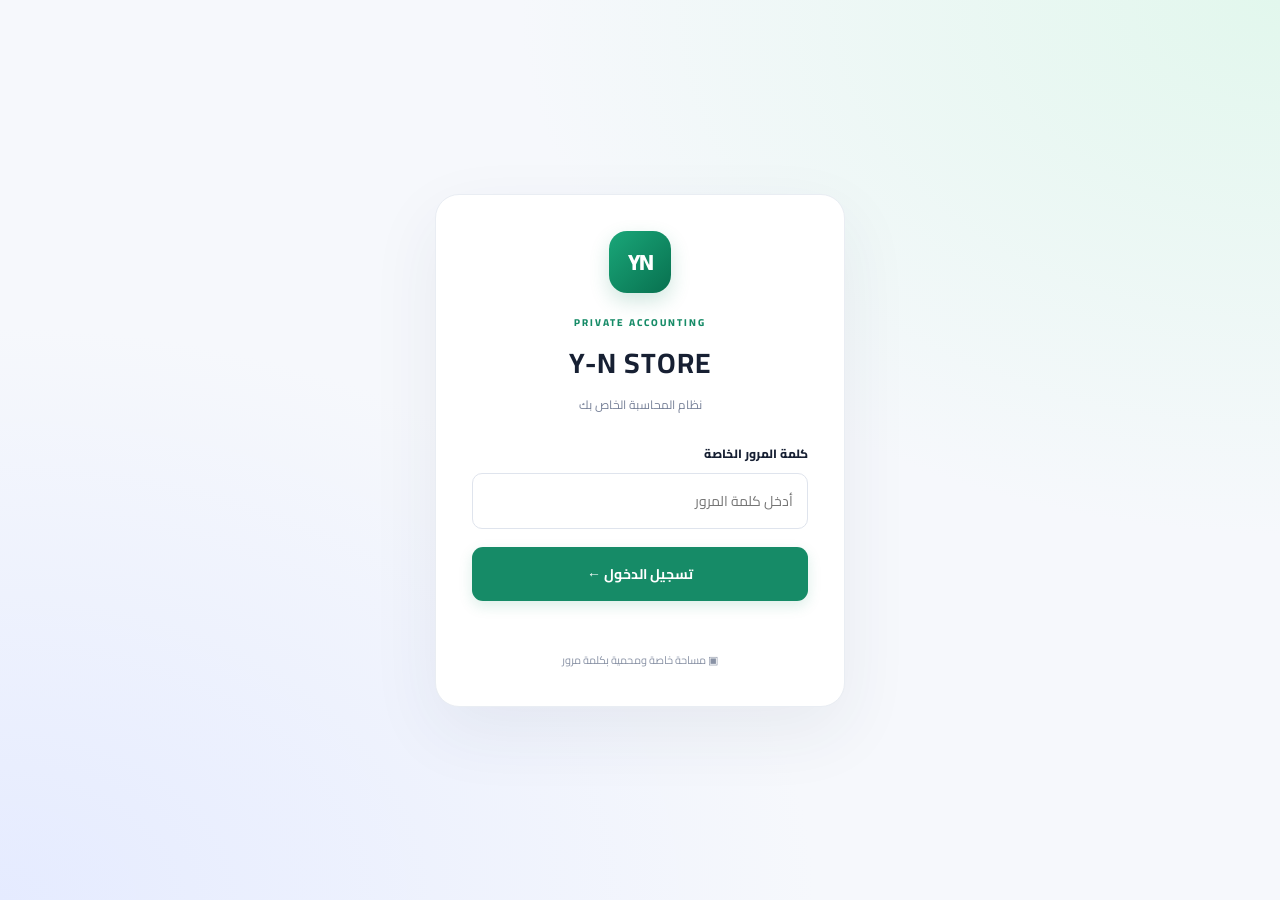
<file: index.html>
<!doctype html>
<html lang="ar" dir="rtl">
<head>
  <meta charset="utf-8">
  <meta name="viewport" content="width=device-width,initial-scale=1">
  <meta name="theme-color" content="#087451">
  <title>Y-N STORE | المحاسبة</title>
  <link rel="stylesheet" href="style.css">
</head>
<body>
  <section id="loginScreen" class="login-page">
    <form id="loginForm" class="login-card">
      <div class="brand-mark">YN</div>
      <p class="eyebrow">PRIVATE ACCOUNTING</p>
      <h1>Y-N STORE</h1>
      <p class="muted">نظام المحاسبة الخاص بك</p>
      <label for="loginPassword">كلمة المرور الخاصة</label>
      <input id="loginPassword" type="password" placeholder="أدخل كلمة المرور" autocomplete="current-password" required>
      <button class="btn primary full" type="submit">تسجيل الدخول ←</button>
      <p id="loginError" class="error-text" aria-live="polite"></p>
      <div class="secure-note">▣ مساحة خاصة ومحمية بكلمة مرور</div>
    </form>
  </section>

  <div id="appScreen" class="hidden">
    <header class="topbar">
      <a class="brand" href="#" id="homeLink"><span class="brand-mark small">YN</span><span><b>Y-N STORE</b><small>نظام المحاسبة</small></span></a>
      <div class="top-actions">
        <button class="btn ghost" id="exportBtn">تصدير CSV</button>
        <button class="btn ghost" id="backupBtn">نسخة احتياطية</button>
        <button class="btn ghost" id="logoutBtn">تسجيل الخروج</button>
      </div>
    </header>
    <main class="container">
      <section class="welcome">
        <div><p class="eyebrow">FINANCIAL OVERVIEW</p><h1>لوحة المحاسبة</h1><p class="muted">تابع فواتيرك وحركة أموالك من مكان واحد.</p></div>
        <button class="btn primary" id="newInvoiceBtn">＋ إنشاء فاتورة جديدة</button>
      </section>
      <div id="toast" class="toast hidden" role="status"></div>
      <section class="stats">
        <article class="stat-card balance"><div class="stat-top"><span>الرصيد النقدي التقريبي</span><span class="stat-icon">↗</span></div><strong id="cashTotal">0.00</strong><small>صافي المستلمات والمدفوعات والمصروفات</small></article>
        <article class="stat-card"><div class="stat-top"><span>إجمالي المستلمات</span><span class="stat-icon green">↓</span></div><strong id="receiptTotal">0.00</strong><small>مبالغ تم استلامها</small></article>
        <article class="stat-card"><div class="stat-top"><span>إجمالي المصروفات</span><span class="stat-icon red">↗</span></div><strong id="expenseTotal">0.00</strong><small>المصاريف المسجلة</small></article>
        <article class="stat-card"><div class="stat-top"><span>إجمالي الديون</span><span class="stat-icon amber">◷</span></div><strong id="debtTotal">0.00</strong><small>ديون مسجلة للمتابعة</small></article>
      </section>
      <section class="quick-actions">
        <button class="quick expense" data-kind="expense"><span>−</span><b>تسجيل مصروف</b><small>فاتورة مصروف جديد</small></button>
        <button class="quick payment" data-kind="payment"><span>↗</span><b>تسجيل مدفوعات</b><small>مبلغ تم دفعه</small></button>
        <button class="quick receipt" data-kind="receipt"><span>↓</span><b>تسجيل مستلمات</b><small>مبلغ تم استلامه</small></button>
        <button class="quick debt" data-kind="debt"><span>◷</span><b>تسجيل دين</b><small>مبلغ مطلوب متابعته</small></button>
      </section>
      <section class="panel">
        <div class="panel-heading"><div><h2>الفواتير</h2><p class="muted">جميع الحركات المالية المسجلة</p></div><span id="invoiceCount" class="count">0 فاتورة</span></div>
        <div class="filters">
          <input id="searchInput" type="search" placeholder="ابحث بالاسم أو التفاصيل أو رقم الفاتورة">
          <select id="filterKind"><option value="all">كل الأنواع</option><option value="expense">مصروف</option><option value="payment">مدفوعات</option><option value="receipt">مستلمات</option><option value="debt">دين</option></select>
        </div>
        <div id="invoiceList"></div>
      </section>
      <footer>Y-N STORE <span>·</span> نظام محاسبة خاص</footer>
    </main>
  </div>

  <dialog id="invoiceDialog" class="modal">
    <form id="invoiceForm" class="modal-content">
      <div class="modal-heading"><div><p class="eyebrow">NEW TRANSACTION</p><h2>إنشاء فاتورة جديدة</h2></div><button type="button" class="close-btn" id="closeDialog" aria-label="إغلاق">×</button></div>
      <div class="form-grid">
        <div class="field full-field"><label for="kind">نوع الفاتورة *</label><select id="kind" required><option value="expense">مصروف</option><option value="payment">مدفوعات</option><option value="receipt">مستلمات</option><option value="debt">دين</option></select></div>
        <div class="field"><label for="person">الاسم / الجهة *</label><input id="person" required placeholder="مثال: أحمد أو شركة..."></div>
        <div class="field"><label for="amount">المبلغ *</label><input id="amount" type="number" min="0.01" step="0.01" required placeholder="0.00"></div>
        <div class="field full-field"><label for="description">تفاصيل الفاتورة *</label><input id="description" required placeholder="سبب الدفع أو الاستلام أو وصف الدين..."></div>
        <div class="field"><label for="currency">العملة</label><select id="currency"><option value="TRY">ليرة تركية (TRY)</option><option value="USD">دولار أمريكي (USD)</option><option value="EUR">يورو (EUR)</option><option value="SYP">ليرة سورية (SYP)</option><option value="SAR">ريال سعودي (SAR)</option></select></div>
        <div class="field"><label for="invoiceDate">تاريخ الفاتورة *</label><input id="invoiceDate" type="date" required></div>
        <div class="field"><label for="dueDate">تاريخ الاستحقاق (اختياري)</label><input id="dueDate" type="date"></div>
        <div class="field full-field"><label for="notes">ملاحظات (اختياري)</label><textarea id="notes" rows="3" placeholder="أي تفاصيل إضافية..."></textarea></div>
      </div>
      <div class="form-footer"><button type="button" class="btn ghost" id="cancelInvoice">إلغاء</button><button class="btn primary" type="submit">حفظ الفاتورة ✓</button></div>
    </form>
  </dialog>

  <dialog id="viewDialog" class="modal">
    <div id="invoiceDetail" class="modal-content"></div>
  </dialog>
  <script src="app.js"></script>
</body>
</html>
</file>
<file: style.css>
@import url('https://fonts.googleapis.com/css2?family=Cairo:wght@400;500;600;700;800&display=swap');
:root{--bg:#f4f6fa;--card:#fff;--text:#172033;--muted:#778198;--line:#e7ebf2;--green:#168b67;--green-dark:#087451;--green-soft:#e8f7f0;--red:#d84e5b;--red-soft:#fff0f1;--amber:#ba7b18;--amber-soft:#fff5df;--blue:#4776df;--shadow:0 12px 32px rgba(31,45,75,.06)}
*{box-sizing:border-box}body{margin:0;background:var(--bg);color:var(--text);font-family:'Cairo',Tahoma,Arial,sans-serif;font-size:14px}a{color:inherit;text-decoration:none}button,input,select,textarea{font:inherit}button{cursor:pointer}.hidden{display:none!important}.topbar{min-height:78px;background:#fff;border-bottom:1px solid var(--line);display:flex;align-items:center;justify-content:space-between;padding:12px max(calc((100% - 1180px)/2),24px);gap:18px}.brand{display:flex;align-items:center;gap:12px}.brand b{display:block;font-size:16px;letter-spacing:.3px}.brand small{display:block;color:var(--muted);font-size:11px}.brand-mark{width:62px;height:62px;display:grid;place-items:center;background:linear-gradient(135deg,#1aa779,#08704f);color:#fff;font-size:22px;font-weight:800;border-radius:18px;box-shadow:0 8px 20px #13865d33;letter-spacing:-1px}.brand-mark.small{width:44px;height:44px;border-radius:13px;font-size:16px}.top-actions{display:flex;align-items:center;gap:8px;flex-wrap:wrap}.container{max-width:1180px;margin:0 auto;padding:34px 24px 20px}.welcome{display:flex;justify-content:space-between;align-items:center;gap:18px;margin:4px 0 27px}.welcome h1,.page-heading h1{margin:2px 0 4px;font-size:29px;letter-spacing:-.5px}.muted{color:var(--muted);margin:0}.eyebrow{font-size:10px;letter-spacing:2px;color:var(--green);font-weight:800;margin:0 0 5px}.btn{display:inline-flex;align-items:center;justify-content:center;gap:10px;border:1px solid transparent;border-radius:11px;padding:10px 16px;font-weight:700;transition:.18s;white-space:nowrap}.btn:hover{transform:translateY(-1px)}.btn.primary{background:var(--green);color:white;box-shadow:0 5px 14px #168b6726}.btn.primary:hover{background:var(--green-dark)}.btn.ghost{background:#fff;border-color:var(--line);color:#59647a}.btn.danger{background:var(--red-soft);color:var(--red);border-color:#ffdadd}.btn.full{width:100%;margin-top:18px;padding:13px}.stats{display:grid;grid-template-columns:repeat(4,minmax(0,1fr));gap:15px;margin-bottom:18px}.stat-card{background:var(--card);border:1px solid var(--line);border-radius:17px;padding:20px 21px;box-shadow:var(--shadow);min-width:0}.stat-card.balance{background:linear-gradient(140deg,#087451,#169b70);color:white;border-color:transparent}.stat-top{display:flex;justify-content:space-between;align-items:center;color:var(--muted);font-weight:700;font-size:12px}.balance .stat-top,.balance small{color:#d7f7e9}.stat-card strong{display:block;font-size:27px;margin:12px 0 2px;direction:ltr;text-align:right;letter-spacing:-.6px}.stat-card small{font-size:10px;color:var(--muted)}.stat-icon{width:30px;height:30px;border-radius:10px;background:#f0f3f8;display:grid;place-items:center;color:var(--blue);font-size:17px}.stat-icon.green{background:var(--green-soft);color:var(--green)}.stat-icon.red{background:var(--red-soft);color:var(--red)}.stat-icon.amber{background:var(--amber-soft);color:var(--amber)}.balance .stat-icon{background:#ffffff20;color:#fff}.quick-actions{display:grid;grid-template-columns:repeat(4,minmax(0,1fr));gap:14px;margin:18px 0 28px}.quick{background:#fff;border:1px solid var(--line);border-radius:15px;padding:16px;display:grid;grid-template-columns:40px 1fr;column-gap:12px;align-items:center;box-shadow:var(--shadow);text-align:right;color:var(--text);transition:.2s}.quick:hover{transform:translateY(-2px);border-color:#b8e6d4}.quick>span{grid-row:span 2;width:40px;height:40px;border-radius:12px;display:grid;place-items:center;font-size:22px;background:var(--green-soft);color:var(--green)}.quick b{font-size:13px}.quick small{font-size:11px;color:var(--muted)}.quick.expense>span{background:var(--red-soft);color:var(--red)}.quick.payment>span{background:#edf2ff;color:var(--blue)}.quick.debt>span{background:var(--amber-soft);color:var(--amber)}.panel{background:#fff;border:1px solid var(--line);border-radius:17px;box-shadow:var(--shadow);overflow:hidden}.panel-heading{display:flex;align-items:center;justify-content:space-between;padding:21px 23px;border-bottom:1px solid var(--line)}.panel-heading h2{font-size:17px;margin:0 0 3px}.panel-heading p{font-size:12px}.count{font-size:11px;background:#f3f5f9;color:#657087;border-radius:20px;padding:6px 11px}.filters{display:flex;gap:10px;padding:15px 20px;border-bottom:1px solid var(--line)}.filters input,.filters select{border:1px solid var(--line);border-radius:9px;padding:10px 12px;background:#fff;min-width:0}.filters input{flex:1} .table-wrap{overflow:auto}table{width:100%;border-collapse:collapse;white-space:nowrap}th{text-align:right;background:#fbfcfe;color:#8992a5;font-size:11px;font-weight:700;padding:13px 18px}td{padding:15px 18px;border-top:1px solid #f0f2f6;font-size:12px}tbody tr:hover{background:#fcfdfd}.invoice-link{color:var(--green);font-weight:800;font-size:11px}.text-button{border:0;background:none;padding:0;font-family:inherit}.type-pill{padding:5px 9px;border-radius:7px;font-weight:700;font-size:10px}.type-pill.expense{background:var(--red-soft);color:var(--red)}.type-pill.payment{background:#edf2ff;color:var(--blue)}.type-pill.receipt{background:var(--green-soft);color:var(--green)}.type-pill.debt{background:var(--amber-soft);color:var(--amber)}.description-cell{max-width:240px;overflow:hidden;text-overflow:ellipsis}.amount{font-weight:800;direction:ltr;text-align:right}.amount small{color:var(--muted);font-weight:500;font-size:10px}.open-link{color:#657087;font-weight:700}.empty{text-align:center;padding:48px 20px}.empty-icon{font-size:30px;color:#aab5c6}.empty h3{margin:10px 0 4px}.empty p{color:var(--muted);margin:0 0 18px;font-size:12px}footer{text-align:center;color:#a0a8b8;font-size:11px;padding:28px 0 8px}footer span{padding:0 8px;color:var(--green)}.login-page{min-height:100vh;display:grid;place-items:center;padding:22px;background:radial-gradient(ellipse at top right,#e2f7ed 0,transparent 42%),radial-gradient(ellipse at bottom left,#e5ebff 0,transparent 45%),#f6f8fc}.login-card{width:min(100%,410px);background:#fff;border:1px solid #e9edf3;border-radius:24px;box-shadow:0 25px 70px #24385a12;padding:36px;text-align:center}.login-card .brand-mark{margin:0 auto 20px}.login-card h1{margin:0;font-size:28px;letter-spacing:1px}.login-card>.muted{margin:4px 0 26px;font-size:12px}.login-card label{display:block;text-align:right;margin-bottom:8px;font-weight:800;font-size:12px}.login-card input{width:100%;border:1px solid #dfe4ed;border-radius:10px;padding:14px;outline:none}.login-card input:focus,.field input:focus,.field select:focus,.field textarea:focus{border-color:#55b995;box-shadow:0 0 0 3px #168b6715}.secure-note{font-size:11px;color:#8992a5;margin-top:25px}.error-text{color:var(--red);font-size:12px;min-height:16px;margin:8px 0 0}.modal{border:0;padding:0;background:transparent;width:min(760px,calc(100% - 24px));max-width:none;max-height:92vh;overflow:visible}.modal::backdrop{background:#10192dcc;backdrop-filter:blur(3px)}.modal-content{background:#fff;border-radius:18px;padding:25px;max-height:92vh;overflow:auto;box-shadow:0 25px 90px #10192d35}.modal-heading{display:flex;justify-content:space-between;align-items:center;margin-bottom:22px}.modal-heading h2{margin:0;font-size:22px}.close-btn{border:0;background:#f0f3f8;border-radius:10px;width:38px;height:38px;font-size:25px;color:#68748a}.form-grid{display:grid;grid-template-columns:1fr 1fr;gap:17px}.field{display:flex;flex-direction:column;gap:7px}.field label{font-size:12px;font-weight:800;color:#4d5870}.field input,.field select,.field textarea{width:100%;border:1px solid #dfe4ed;border-radius:10px;background:#fff;padding:12px 13px;outline:none;color:var(--text)}.field textarea{resize:vertical}.full-field{grid-column:1/-1}.form-footer{display:flex;justify-content:flex-start;gap:10px;margin-top:24px;padding-top:20px;border-top:1px solid var(--line)}.toast{position:fixed;bottom:22px;left:22px;background:#172033;color:white;padding:12px 18px;border-radius:11px;box-shadow:var(--shadow);z-index:20;font-size:12px}.invoice-sheet{background:white;border:1px solid var(--line);border-radius:14px;padding:25px}.invoice-header{display:flex;justify-content:space-between;align-items:flex-start;border-bottom:1px solid var(--line);padding-bottom:22px}.invoice-header h1{margin:10px 0 0;font-size:23px}.invoice-number{text-align:left;display:grid;gap:6px;font-size:11px;color:var(--muted)}.invoice-number b{color:var(--green);font-size:13px;direction:ltr}.invoice-type{display:inline-block;padding:7px 14px;border-radius:8px;margin:20px 0;font-weight:800;font-size:12px}.invoice-type.expense{background:var(--red-soft);color:var(--red)}.invoice-type.payment{background:#edf2ff;color:var(--blue)}.invoice-type.receipt{background:var(--green-soft);color:var(--green)}.invoice-type.debt{background:var(--amber-soft);color:var(--amber)}.invoice-parties{display:flex;gap:60px;margin-bottom:25px}.invoice-parties div{display:grid;gap:5px}.invoice-parties small{color:var(--muted);font-size:11px}.invoice-parties strong{font-size:13px}.invoice-table{border:1px solid var(--line)}.invoice-table th{background:#f7f9fc}.invoice-table td{padding:16px}.total-box{display:flex;justify-content:space-between;align-items:center;background:#f5f8fb;border-radius:10px;padding:16px 20px;margin-top:17px}.total-box span{font-weight:700}.total-box strong{font-size:21px;color:var(--green);direction:ltr}.notes{margin-top:20px;padding:14px;background:#fafbfd;border-radius:10px;font-size:12px}.notes p{margin:5px 0 0;color:#626d82;white-space:pre-wrap}.signature-row{display:flex;justify-content:space-between;gap:15px;margin-top:45px;color:#778198;font-size:11px}.invoice-bottom{text-align:center;margin-top:30px;padding-top:15px;border-top:1px dashed var(--line);color:var(--green);font-weight:800;font-size:12px}.invoice-actions{display:flex;gap:10px;margin-top:15px}
@media(max-width:900px){.stats{grid-template-columns:repeat(2,minmax(0,1fr))}.quick-actions{grid-template-columns:repeat(2,minmax(0,1fr))}.topbar{padding:12px 20px}.container{padding:25px 18px}}
@media(max-width:560px){.topbar{padding:12px 15px;align-items:flex-start;flex-direction:column}.top-actions{width:100%;justify-content:space-between}.top-actions .btn{font-size:10px;padding:8px}.welcome{align-items:flex-start;flex-direction:column}.welcome .btn{width:100%}.stats{gap:9px}.stat-card{padding:14px}.stat-card strong{font-size:21px}.stat-top{font-size:10px}.stat-card small{font-size:9px}.quick-actions{gap:9px}.quick{padding:12px;grid-template-columns:33px 1fr;gap:9px}.quick>span{width:33px;height:35px}.quick b{font-size:11px}.quick small{font-size:9px}.panel-heading{padding:17px}.filters{padding:10px;flex-direction:column}.form-grid{grid-template-columns:1fr;gap:14px}.full-field{grid-column:auto}.modal-content{padding:17px}.modal-heading h2{font-size:18px}.invoice-sheet{padding:15px}.invoice-header h1{font-size:18px}.brand-mark{width:48px;height:48px;border-radius:13px}.invoice-number{font-size:9px}.invoice-parties{gap:25px}.signature-row{flex-direction:column;margin-top:30px}}
@media print{body *{visibility:hidden!important}.invoice-sheet,.invoice-sheet *{visibility:visible!important}.invoice-sheet{position:absolute;top:0;right:0;width:100%;border:0;box-shadow:none;padding:10mm}.no-print,.invoice-actions{display:none!important}@page{size:A4;margin:12mm}}
</file>
